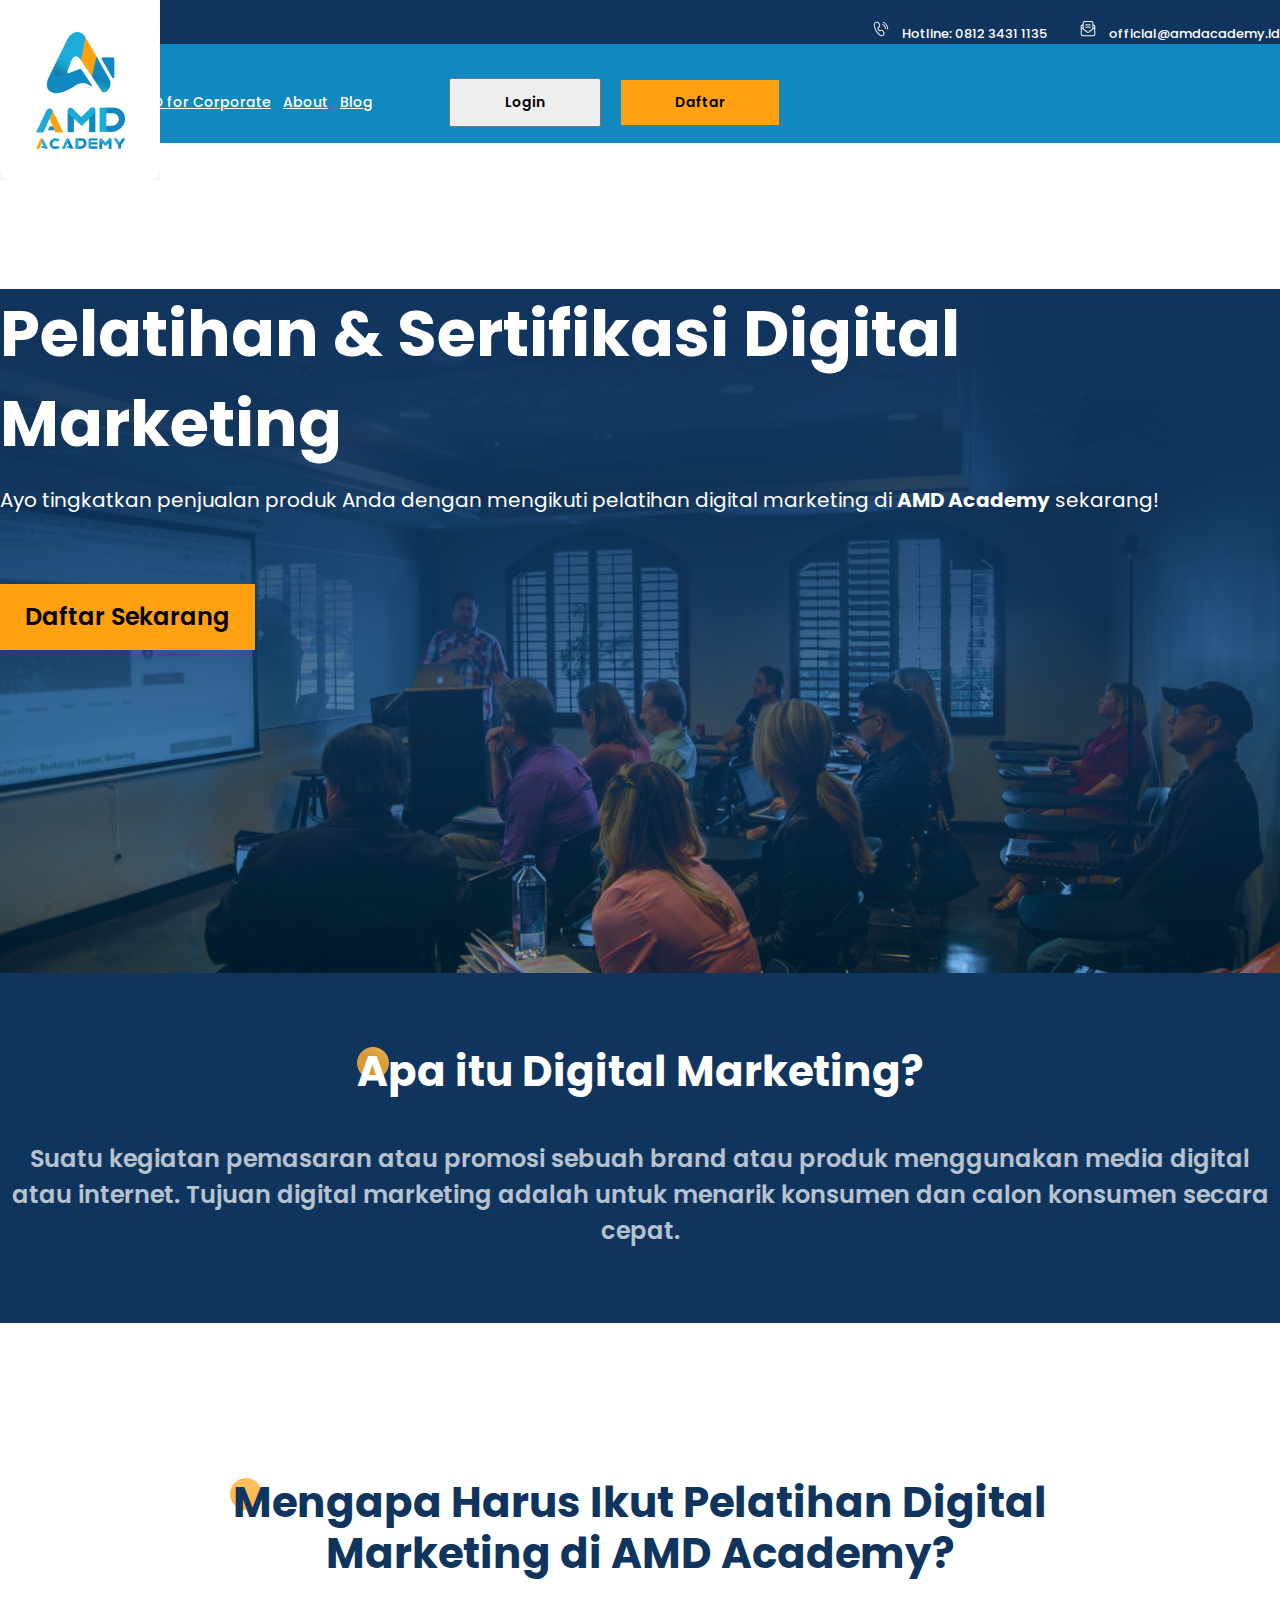
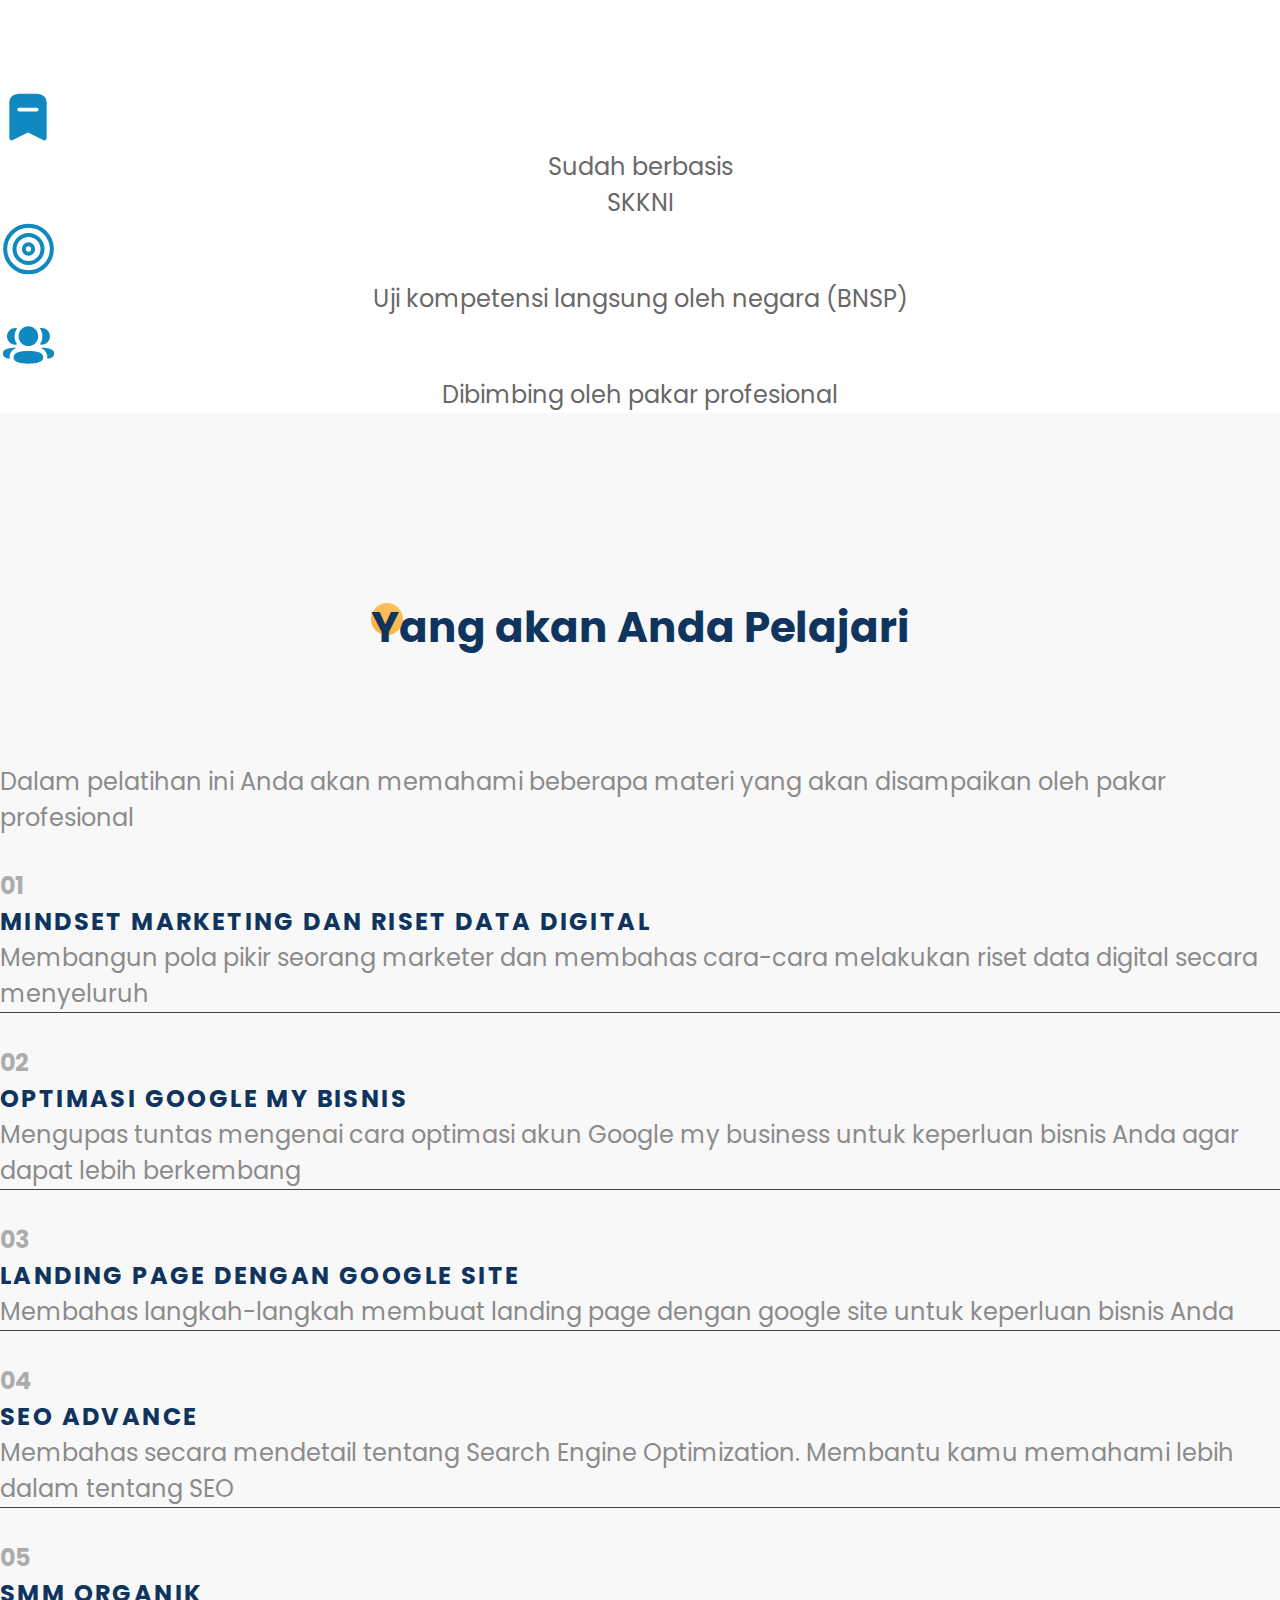
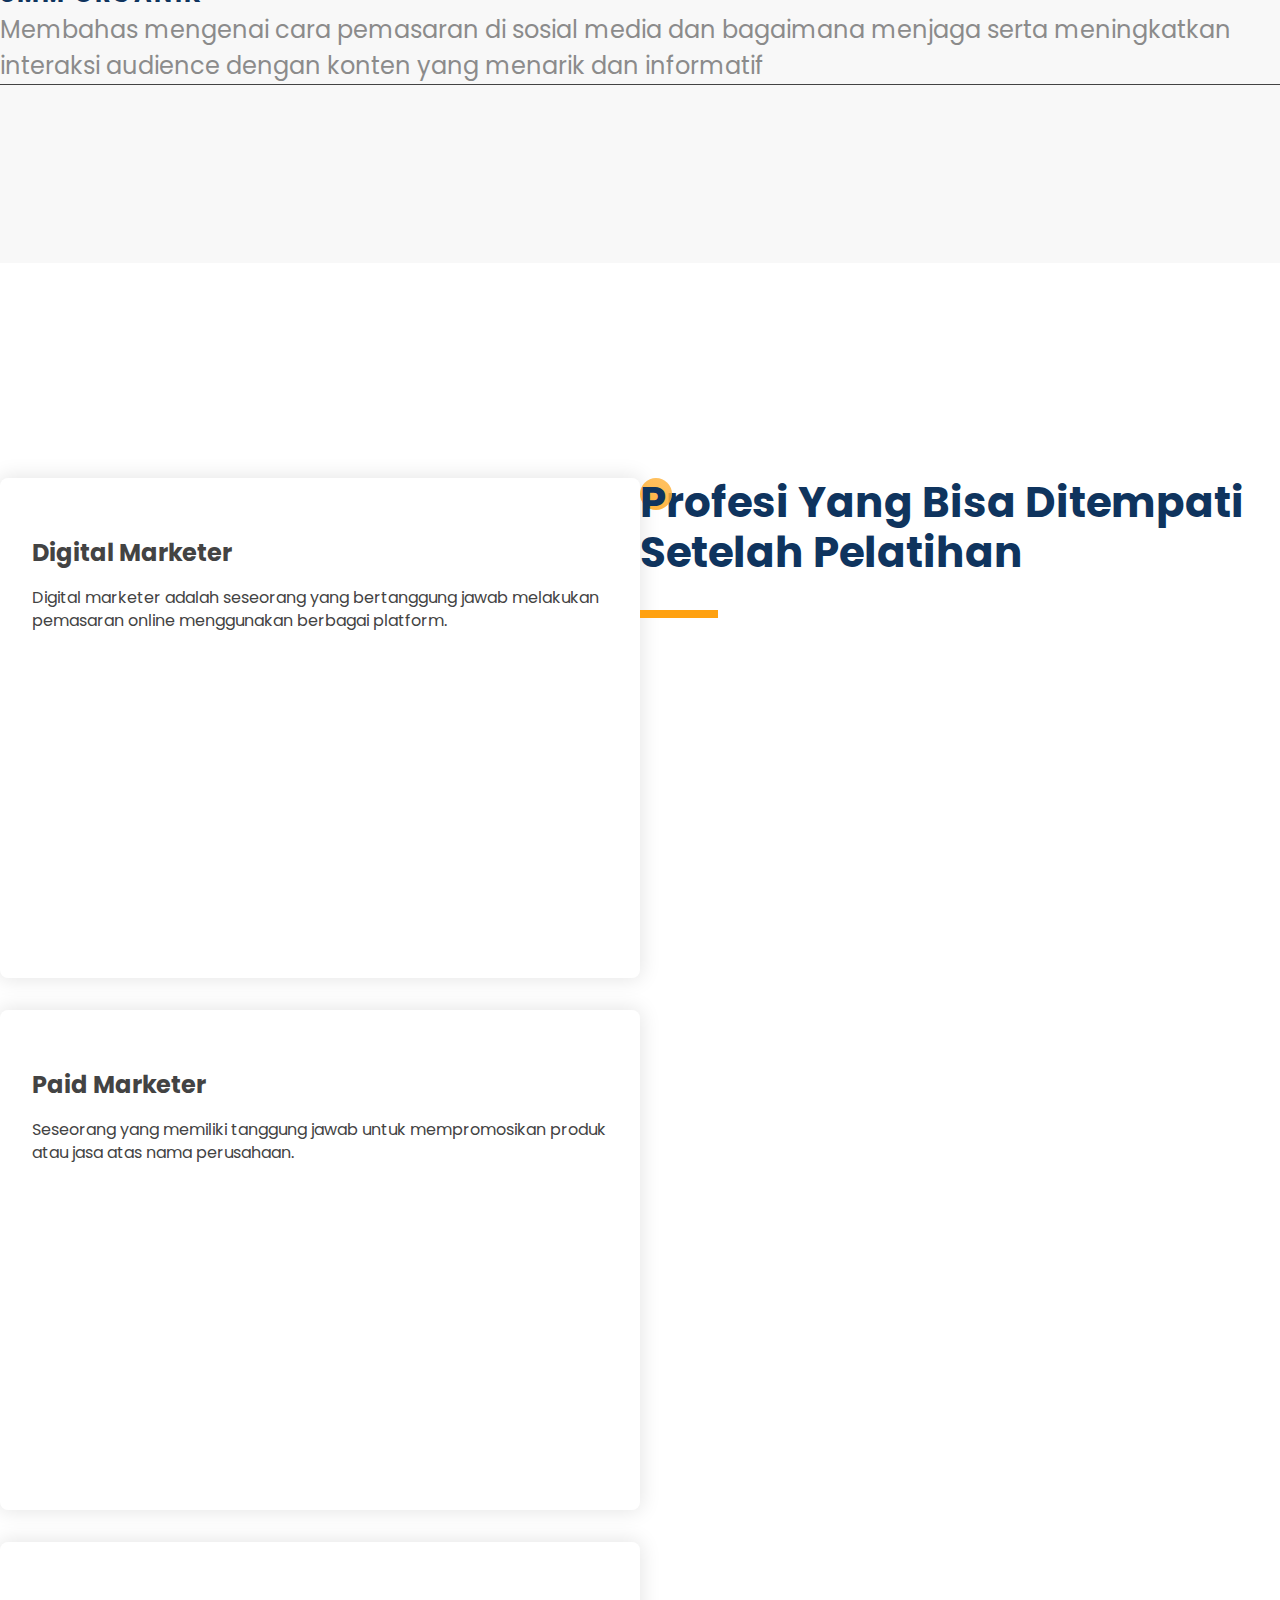
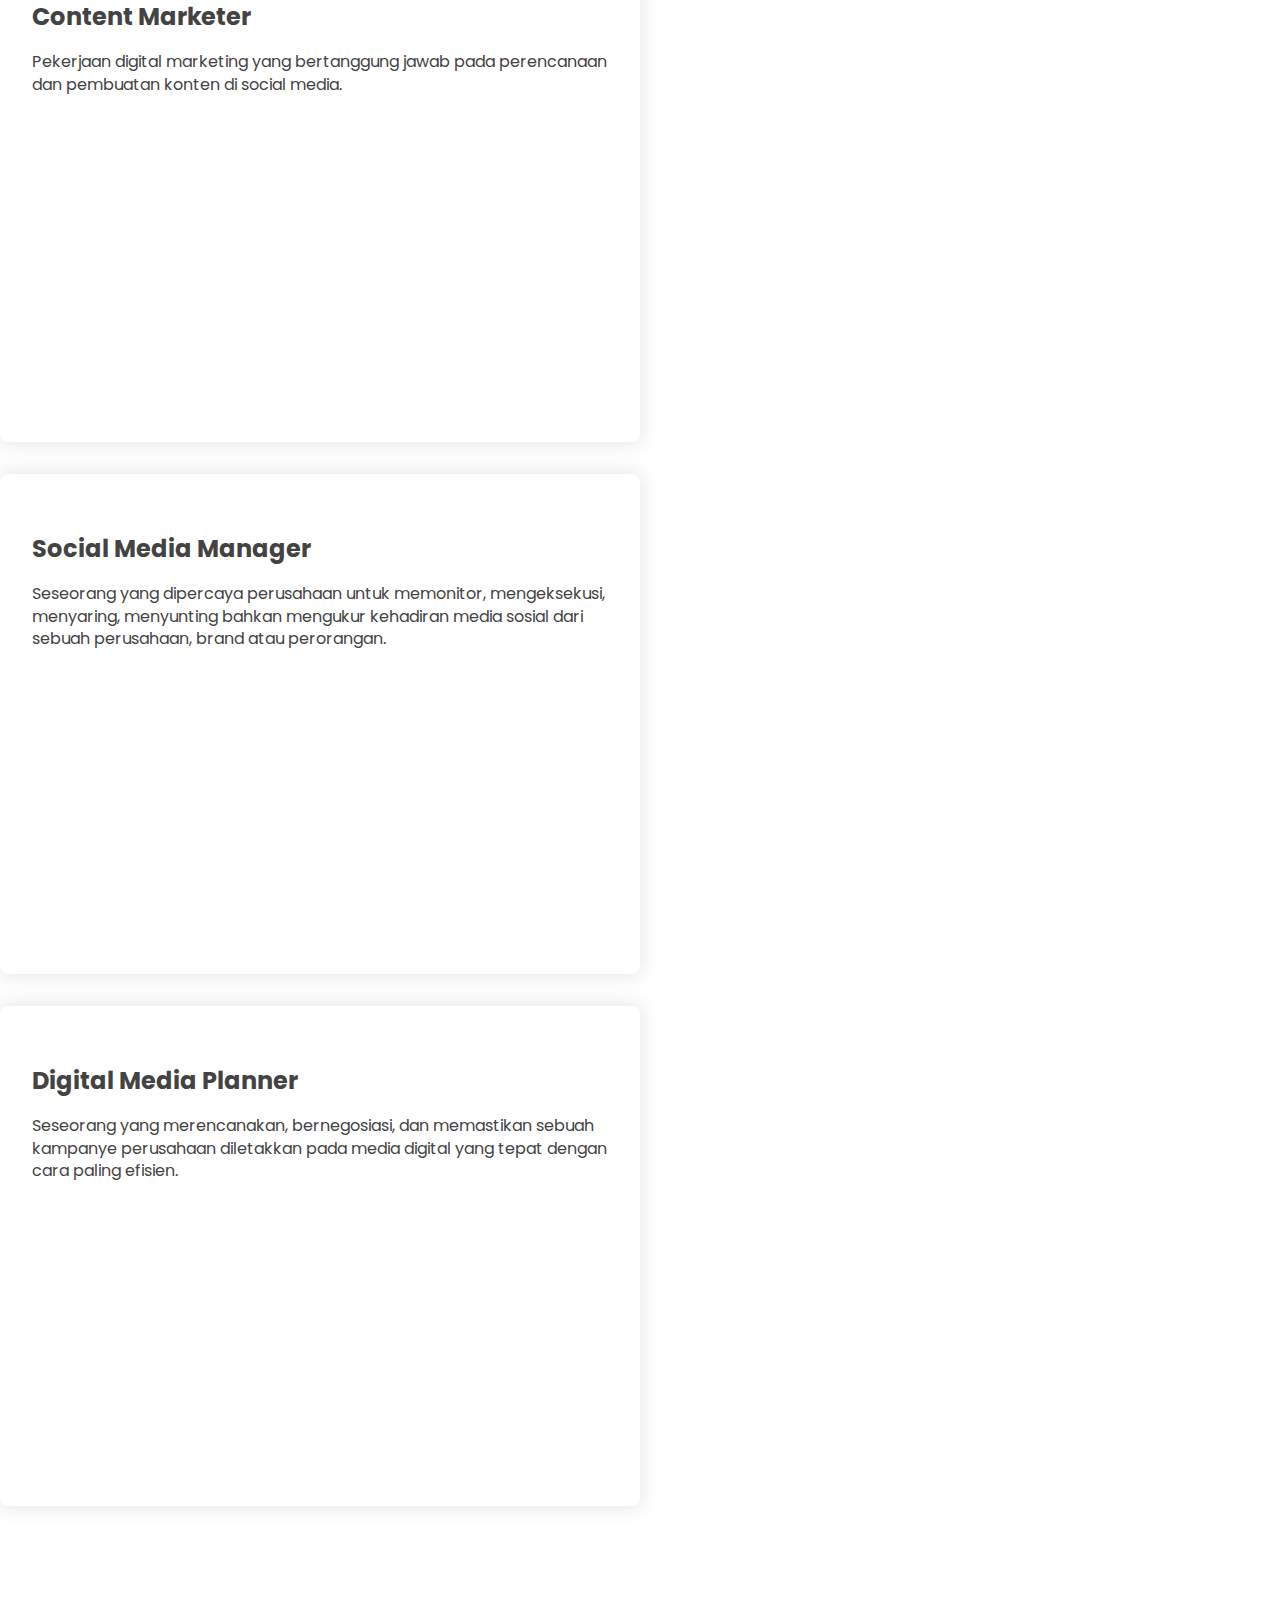
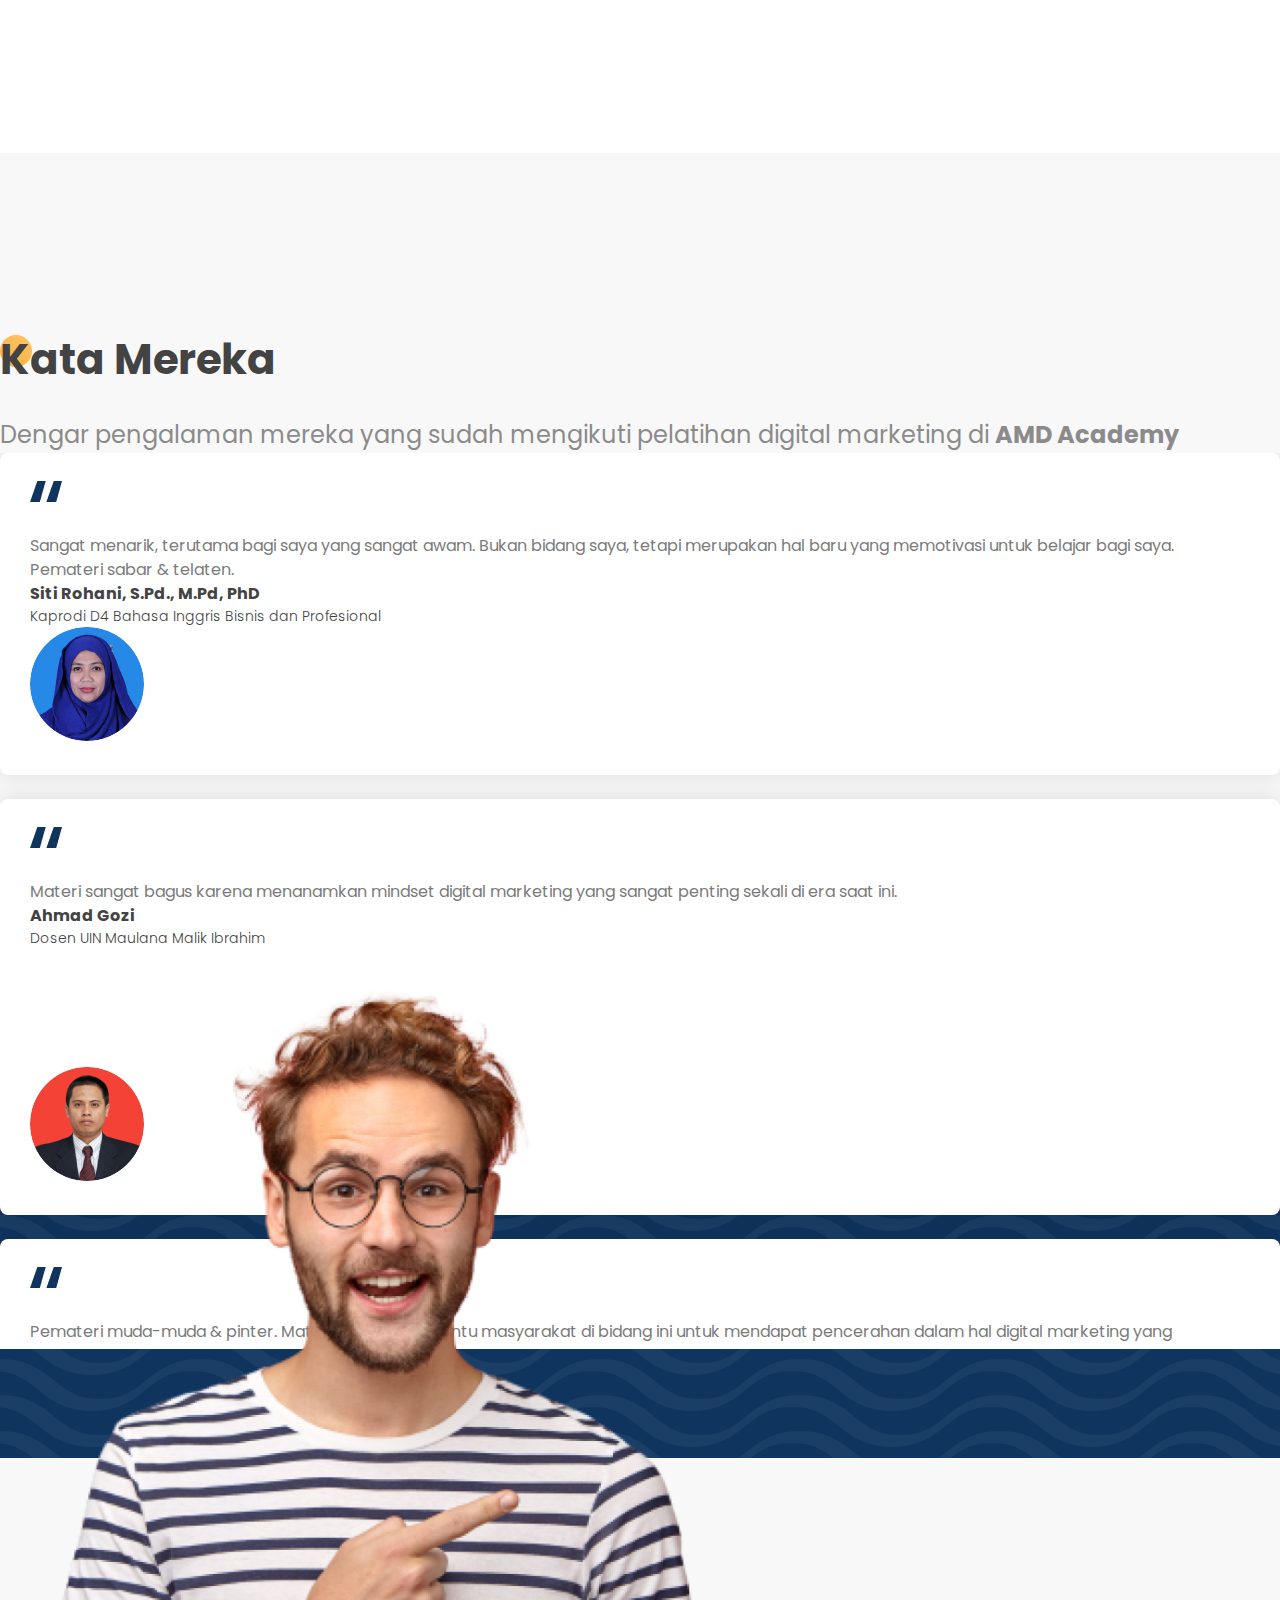
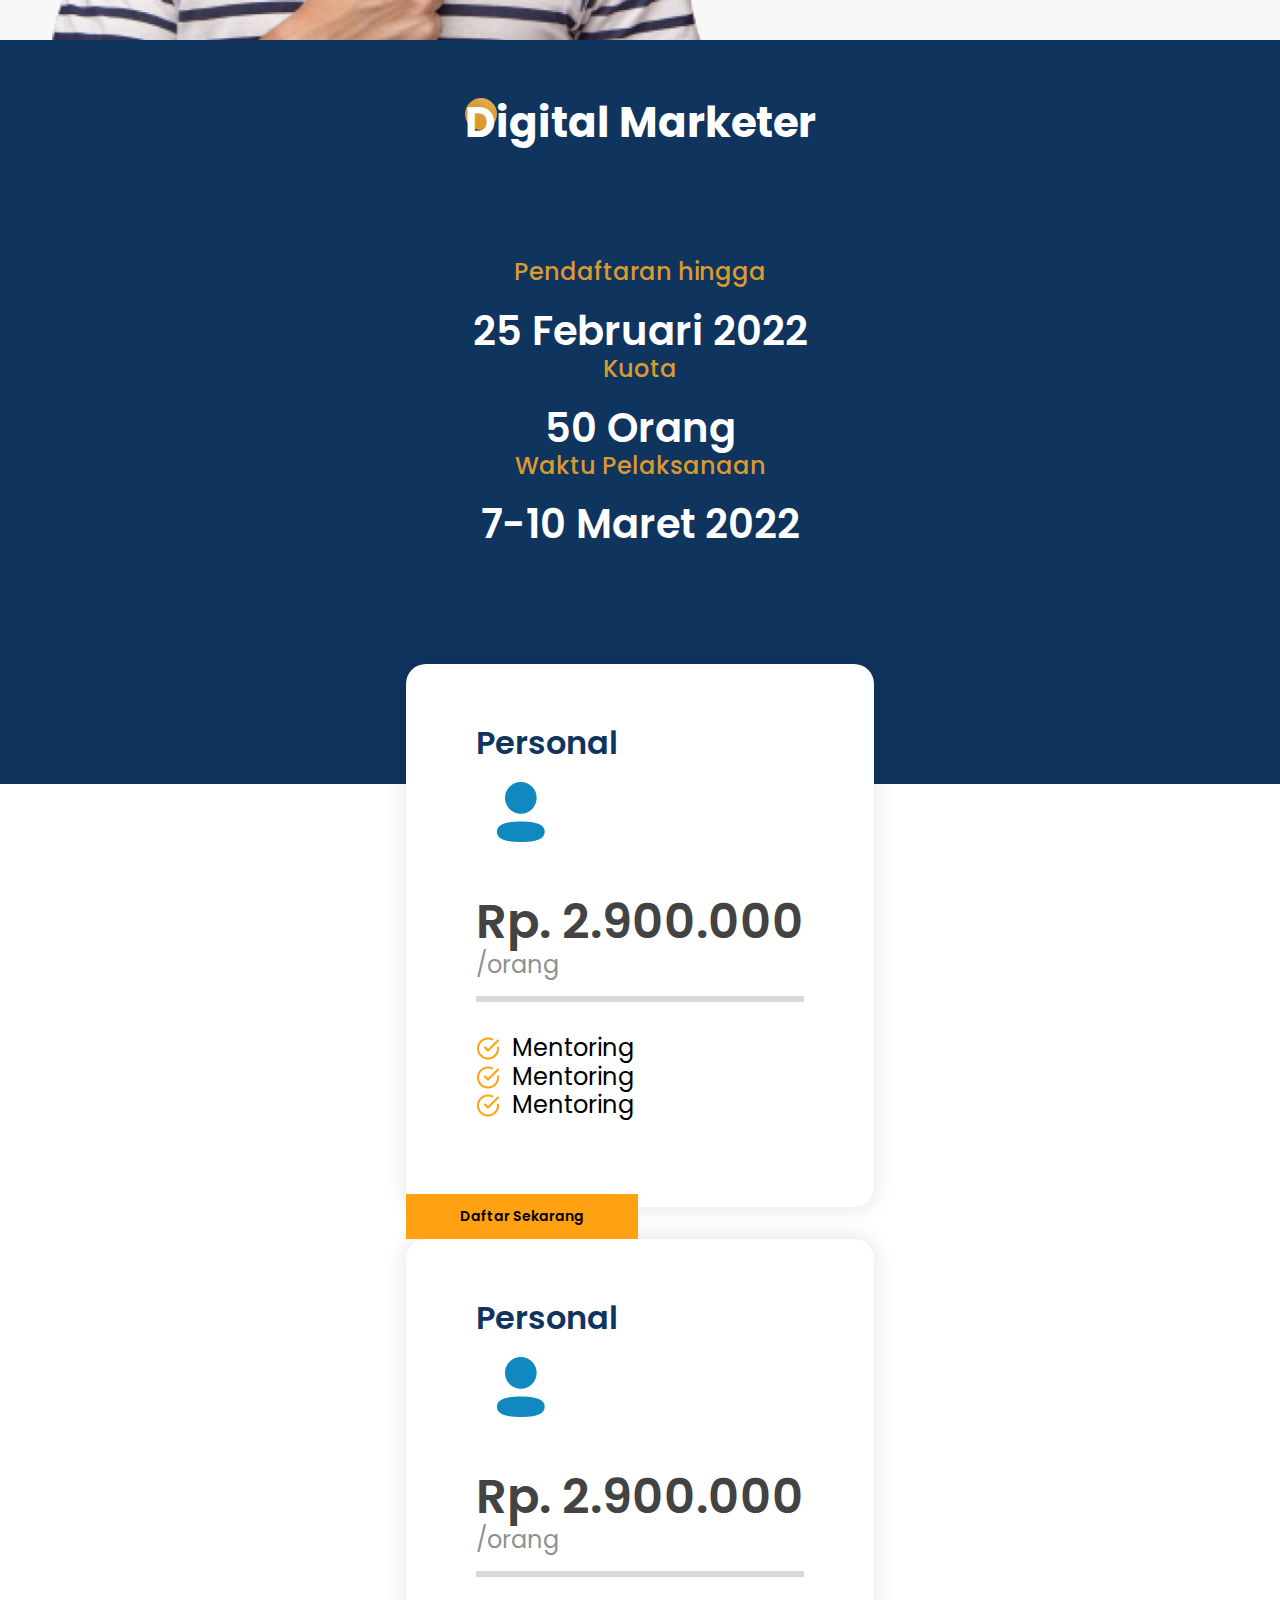
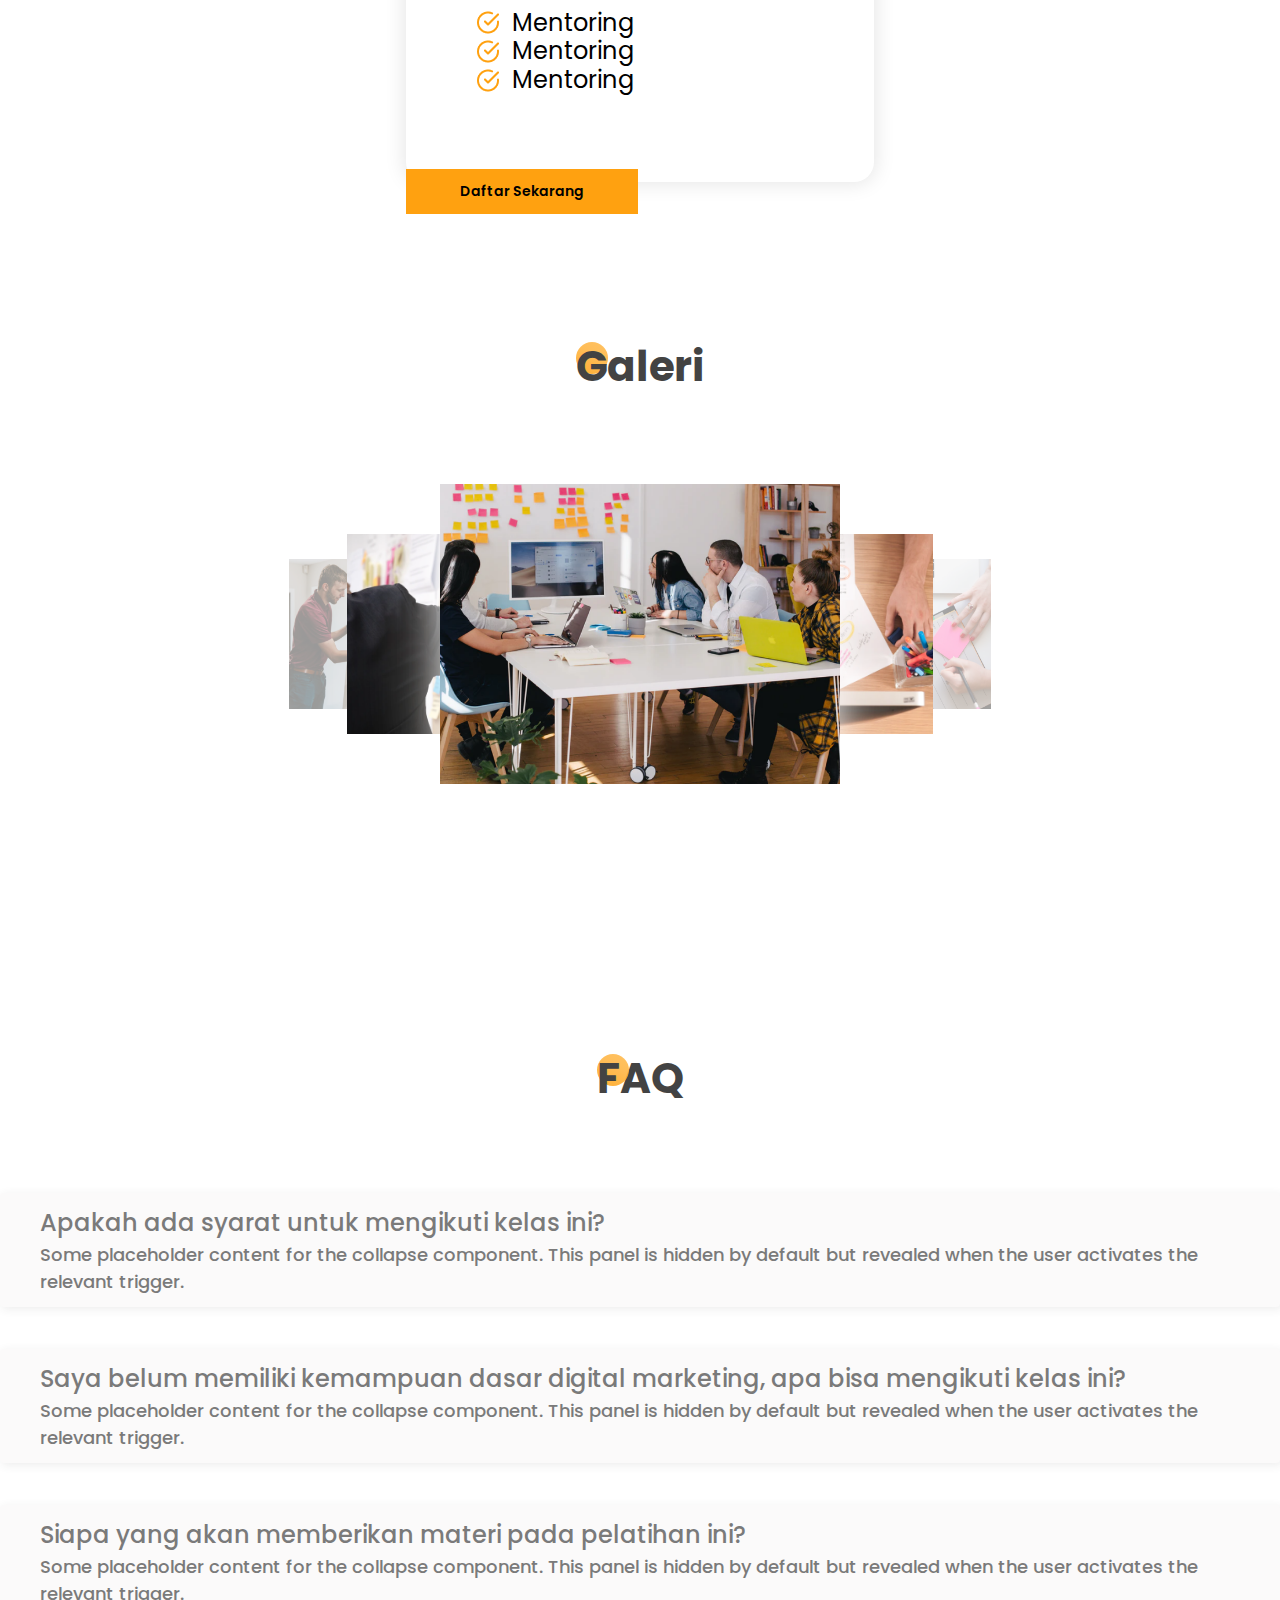
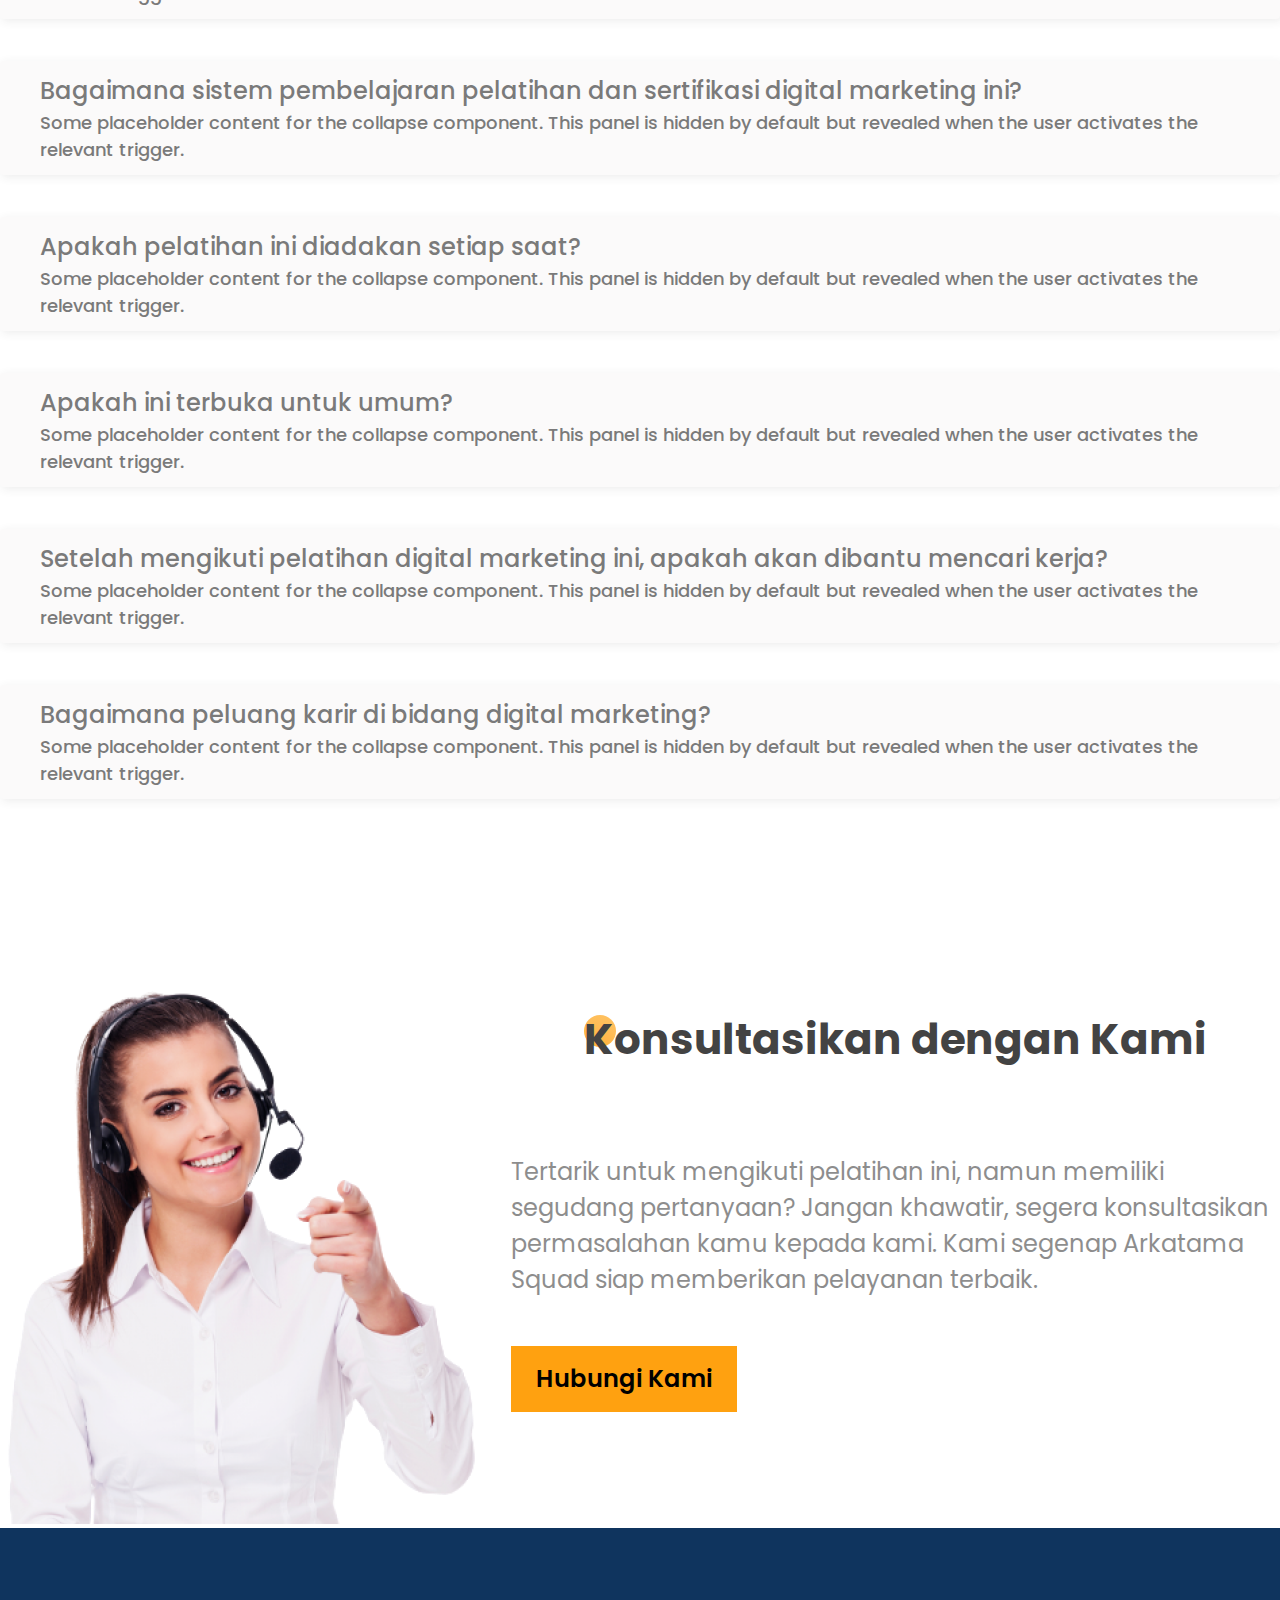
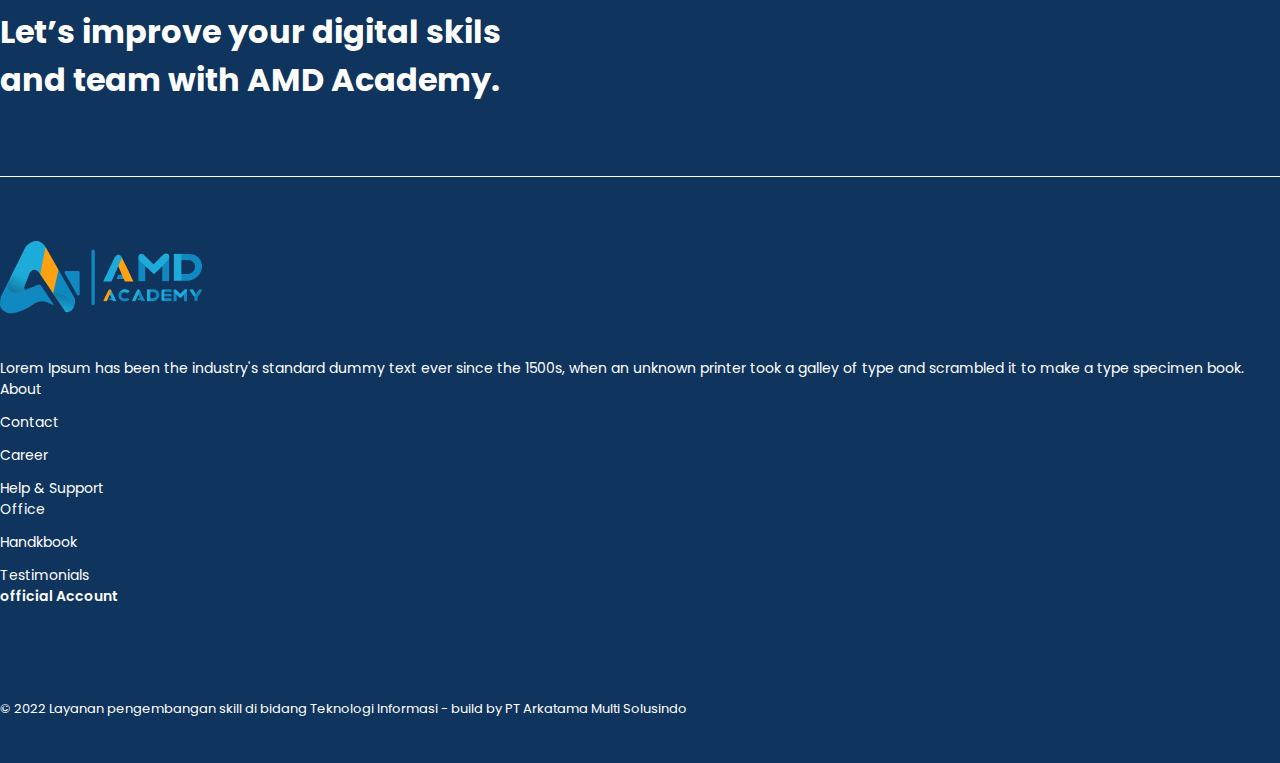
<file: index.html>
<!doctype html>
<html lang="en">

<head>
    <meta charset="utf-8">
    <meta name="viewport" content="width=device-width, initial-scale=1, minimum-scale=1, maximum-scale=1">
    <title>Bootstrap demo</title>
    <link href="https://cdn.jsdelivr.net/npm/bootstrap@5.2.0-beta1/dist/css/bootstrap.min.css" rel="stylesheet"
        integrity="sha384-0evHe/X+R7YkIZDRvuzKMRqM+OrBnVFBL6DOitfPri4tjfHxaWutUpFmBp4vmVor" crossorigin="anonymous">

    <!-- my css -->
    <link rel="stylesheet" href="assets/css/style.css">

    <!-- font awesome -->
    <!-- <script src="https://kit.fontawesome.com/40b65501ed.js" crossorigin="anonymous"></script> -->
    <link rel="stylesheet" href="https://cdnjs.cloudflare.com/ajax/libs/font-awesome/6.1.1/css/all.min.css"
        integrity="sha512-KfkfwYDsLkIlwQp6LFnl8zNdLGxu9YAA1QvwINks4PhcElQSvqcyVLLD9aMhXd13uQjoXtEKNosOWaZqXgel0g=="
        crossorigin="anonymous" referrerpolicy="no-referrer" />

    <link rel="stylesheet" href="https://unpkg.com/swiper/swiper-bundle.min.css" />
</head>

<body>
    <section id="sec-header">
        <section id="Header">
            <div class="header ">
                <div class="container">
                    <div class="menu-header">
                        <p><img src="assets/img/icons/fluent_call-connecting-20-regular.png" alt="telepon"
                                class="m-header">Hotline: 0812
                            3431 1135
                        </p>
                        <p><img src="assets/img/icons/Frame 14060.png" alt="email"
                                class="m-header">official@amdacademy.id
                        </p>
                    </div>
                </div>
            </div>
        </section>

        <!-- Navbar -->
        <section id="Navbar">
            <nav class="navbar navbar-expand-lg">
                <div class="container">
                    <a class="navbar-brand invisible" href="#">Navbar</a>
                    <button class="navbar-toggler" type="button" data-bs-toggle="collapse"
                        data-bs-target="#navbarNavAltMarkup" aria-controls="navbarNavAltMarkup" aria-expanded="false"
                        aria-label="Toggle navigation">
                        <span class="navbar-toggler-icon"></span>
                    </button>
                    <div class="collapse navbar-collapse" id="navbarNavAltMarkup">
                        <div class="navbar-nav ms-auto text-center">
                            <a class="nav-link" href="#">Home</a>
                            <a class="nav-link" href="#">Program</a>
                            <a class="nav-link" href="#">AMD for Corporate</a>
                            <a class="nav-link" href="#">About</a>
                            <a class="nav-link" href="#">Blog</a>
                            <button type="button" class="btn btn-outline-light">Login</button>
                            <button class="btn btn-primary" type="submit">Daftar</button>
                        </div>
                    </div>
                </div>
            </nav>
        </section>
        <div class="container">
            <img src="assets/img/icons/logo.png" alt="logo" class="logo">
        </div>
    </section>
    <!-- Header -->


    <!-- Jumbotron -->
    <section id="jumbotron">
        <div class="jumbotron jumbotron-fluid">
            <div class="container">
                <div class="row">
                    <div class="col-md-8">
                        <h1 class="text-lg-jumbo">Pelatihan & Sertifikasi Digital Marketing</h1>
                        <p class="text-sm-jumbo">Ayo tingkatkan penjualan produk Anda dengan mengikuti pelatihan digital
                            marketing di
                            <span style="font-weight:bold ;">AMD Academy</span> sekarang!
                        </p>
                        <button class="btn btn-primary btn-jumbo" type="submit">Daftar Sekarang</button>
                    </div>
                </div>

            </div>
        </div>
    </section>

    <!-- Digital Marketing -->
    <section id="digital-marketing">
        <div class="digital-marketing">
            <div class="container text-center">
                <div class="box-sec-title">
                    <h3 class="title-section">
                        <div class="ellipse"></div>
                        <span class="first-letter">A</span>pa itu Digital Marketing?
                    </h3>
                </div>

                <p class="text-digital-marketing">Suatu kegiatan pemasaran atau promosi sebuah brand atau produk
                    menggunakan media digital atau internet. Tujuan digital marketing adalah untuk menarik konsumen dan
                    calon konsumen secara cepat.</p>
            </div>
        </div>
    </section>

    <!-- Benefit -->
    <section id="benefit">
        <div class="benefit">
            <div class="container">
                <div class="box-title">
                    <div class="box-sec-title">
                        <h3 class="title-section" style="color: #0f345e; margin-bottom: 110px;">
                            <div class="ellipse"></div>
                            <span class="first-letter">M</span>engapa Harus Ikut
                            Pelatihan
                            Digital Marketing di AMD
                            Academy?
                        </h3>
                    </div>
                </div>
                <div class="row">
                    <div class="col-md-4">
                        <div class="card text-center">
                            <div class="card-body sec-benefit">
                                <img src="assets/img/icons/Bookmark.svg" alt="telepon" class="m-header">
                                <p class="card-text">Sudah berbasis
                                    <br>SKKNI
                                </p>
                            </div>
                        </div>
                    </div>
                    <div class="col-md-4">
                        <div class="card text-center">
                            <div class="card-body sec-benefit">
                                <img src="assets/img/icons/fi_target.svg" alt="telepon" class="m-header">
                                <p class="card-text">Uji kompetensi langsung oleh negara (BNSP)</p>
                            </div>
                        </div>
                    </div>
                    <div class="col-md-4">
                        <div class="card text-center">
                            <div class="card-body sec-benefit">
                                <img src="assets/img/icons/3 User.svg" alt="telepon" class="m-header">
                                <p class="card-text">Dibimbing oleh pakar profesional</p>
                            </div>
                        </div>
                    </div>
                </div>
            </div>
        </div>
    </section>

    <!-- Pelajaran -->
    <section id="pelajaran" style="background-color: #F8F8F8;" class="sec-pelajaran">
        <div class="container" style="margin-top: 95px;">
            <div class="row">
                <div class="col-md-4">
                    <div class="box-sec-title">
                        <h3 class="title-section" style="color: #0f345e; margin-bottom: 110px; text-align: left;">
                            <div class="ellipse"></div>
                            <span class="first-letter">Y</span>ang akan
                            Anda Pelajari
                        </h3>
                    </div>
                    <p class="text-pelajaran" style="margin-bottom: 32px;">Dalam pelatihan ini Anda akan memahami
                        beberapa materi yang akan
                        disampaikan oleh pakar profesional</p>
                </div>
                <div class="col-md-2"></div>
                <div class="col-md-6">
                    <div class="card-collapse">
                        <div class="row">
                            <div class="col-md-2 col-sm-1 col-1">
                                <p class="text-nmr-pelajaran">01</p>
                            </div>
                            <div class="col-md-8 col-sm-9 col-9">
                                <p class="text-title-pelajaran">Mindset Marketing dan Riset Data Digital
                                </p>
                            </div>
                            <div class="col-md-2 col-sm-2 col-2">
                                <a class="btn-collapse" data-bs-toggle="collapse" href="#collapse1" role="button"
                                    aria-expanded="false" aria-controls="collapse1">
                                    <i class="fas fa-chevron-down"></i>
                                </a>
                            </div>
                        </div>
                        <div class="row">
                            <div class="col-md-2 col-sm-1 col-1"></div>
                            <div class="col-md-10 col-sm-11 col-11">
                                <div class="collapse" id="collapse1">
                                    <div class="card card-body">
                                        <p class="text-card-collapse">
                                            Membangun pola pikir seorang marketer dan membahas cara-cara melakukan riset
                                            data digital secara menyeluruh
                                        </p>
                                    </div>
                                </div>
                            </div>
                        </div>
                    </div>
                    <div class="card-collapse">
                        <div class="row">
                            <div class="col-md-2 col-sm-1 col-1">
                                <p class=" text-nmr-pelajaran">02</p>
                            </div>
                            <div class="col-md-8 col-sm-9 col-9">
                                <p class="text-title-pelajaran">OPTIMASI GOOGLE MY BISNIS
                                </p>
                            </div>
                            <div class="col-md-2 col-sm-2 col-2">
                                <a class="btn-collapse" data-bs-toggle="collapse" href="#collapse2" role="button"
                                    aria-expanded="false" aria-controls="collapse2">
                                    <i class="fas fa-chevron-down"></i>
                                </a>
                            </div>
                        </div>
                        <div class="row">
                            <div class="col-md-2 col-sm-1 col-1"></div>
                            <div class="col-md-10 col-sm-11 col-11">
                                <div class="collapse" id="collapse2">
                                    <div class="card card-body">
                                        <p class="text-card-collapse">
                                            Mengupas tuntas mengenai cara optimasi akun Google my business untuk
                                            keperluan bisnis Anda agar dapat lebih berkembang
                                        </p>
                                    </div>
                                </div>
                            </div>
                        </div>
                    </div>
                    <div class="card-collapse">
                        <div class="row">
                            <div class="col-md-2 col-sm-1 col-1">
                                <p class="text-nmr-pelajaran">03</p>
                            </div>
                            <div class="col-md-8 col-sm-9 col-9">
                                <p class="text-title-pelajaran">LANDING PAGE DENGAN GOOGLE SITE
                                </p>
                            </div>
                            <div class="col-md-2 col-sm-2 col-2">
                                <a class="btn-collapse" data-bs-toggle="collapse" href="#collapse3" role="button"
                                    aria-expanded="false" aria-controls="collapse3">
                                    <i class="fas fa-chevron-down"></i>
                                </a>
                            </div>
                        </div>
                        <div class="row">
                            <div class="col-md-2 col-sm-1 col-1"></div>
                            <div class="col-md-10 col-sm-11 col-11">
                                <div class="collapse" id="collapse3">
                                    <div class="card card-body">
                                        <p class="text-card-collapse">
                                            Membahas langkah-langkah membuat landing page dengan google site untuk
                                            keperluan bisnis Anda
                                        </p>
                                    </div>
                                </div>
                            </div>
                        </div>
                    </div>
                    <div class="card-collapse">
                        <div class="row">
                            <div class="col-md-2 col-sm-1 col-1">
                                <p class="text-nmr-pelajaran">04</p>
                            </div>
                            <div class="col-md-8 col-sm-9 col-9">
                                <p class="text-title-pelajaran">SEO ADVANCE
                                </p>
                            </div>
                            <div class="col-md-2 col-sm-2 col-2">
                                <a class="btn-collapse" data-bs-toggle="collapse" href="#collapse4" role="button"
                                    aria-expanded="false" aria-controls="collapse4">
                                    <i class="fas fa-chevron-down"></i>
                                </a>
                            </div>
                        </div>
                        <div class="row">
                            <div class="col-md-2 col-sm-1 col-1"></div>
                            <div class="col-md-10 col-sm-11 col-11">
                                <div class="collapse" id="collapse4">
                                    <div class="card card-body">
                                        <p class="text-card-collapse">
                                            Membahas secara mendetail tentang Search Engine Optimization. Membantu kamu
                                            memahami lebih dalam tentang SEO
                                        </p>
                                    </div>
                                </div>
                            </div>
                        </div>
                    </div>
                    <div class="card-collapse">
                        <div class="row">
                            <div class="col-md-2 col-sm-1 col-1">
                                <p class="text-nmr-pelajaran">05</p>
                            </div>
                            <div class="col-md-8 col-sm-9 col-9">
                                <p class="text-title-pelajaran">SMM ORGANIK
                                </p>
                            </div>
                            <div class="col-md-2 col-sm-2 col-2">
                                <a class="btn-collapse" data-bs-toggle="collapse" href="#collapse5" role="button"
                                    aria-expanded="false" aria-controls="collapse5">
                                    <i class="fas fa-chevron-down"></i>
                                </a>
                            </div>
                        </div>
                        <div class="row">
                            <div class="col-md-2 col-sm-1 col-1"></div>
                            <div class="col-md-10 col-sm-11 col-11">
                                <div class="collapse" id="collapse5">
                                    <div class="card card-body">
                                        <p class="text-card-collapse">
                                            Membahas mengenai cara pemasaran di sosial media dan bagaimana menjaga serta
                                            meningkatkan interaksi audience dengan konten yang menarik dan informatif
                                        </p>
                                    </div>
                                </div>
                            </div>
                        </div>
                    </div>
                </div>
            </div>
        </div>
    </section>

    <!-- profesi -->
    <section id="profesi">
        <div class="container" style="padding: 215px 0;">
            <div class="sec-content-profesi">
                <div class="content-profesi">
                    <div class="row">
                        <div class="col-lg-6 col-md-6 col-sm-6">
                            <div class="card-profesi">
                                <i class="fa-solid fa-users fa-2xl icon-profesi"></i>
                                <p class="title-profesi">Digital Marketer</p>
                                <p class="desc-profesi">Digital marketer adalah seseorang yang bertanggung jawab
                                    melakukan
                                    pemasaran online
                                    menggunakan berbagai platform.</p>
                            </div>
                            <div class="card-profesi">
                                <i class="fa-solid fa-users fa-2xl icon-profesi"></i>
                                <p class="title-profesi">Paid Marketer
                                </p>
                                <p class="desc-profesi">Seseorang yang memiliki tanggung jawab untuk mempromosikan
                                    produk atau jasa atas nama perusahaan.</p>
                            </div>
                            <div class="card-profesi">
                                <i class="fa-solid fa-users fa-2xl icon-profesi"></i>
                                <p class="title-profesi">Content Marketer
                                </p>
                                <p class="desc-profesi">Pekerjaan digital marketing yang bertanggung jawab pada
                                    perencanaan dan pembuatan konten di social media.</p>
                            </div>
                        </div>
                        <div class="col-lg-6 col-md-6 m-auto col-sm-6">
                            <div class="card-profesi">
                                <i class="fa-solid fa-users fa-2xl icon-profesi"></i>
                                <p class="title-profesi">Social Media Manager</p>
                                <p class="desc-profesi">Seseorang yang dipercaya perusahaan untuk memonitor,
                                    mengeksekusi, menyaring, menyunting bahkan mengukur kehadiran media sosial dari
                                    sebuah perusahaan, brand atau perorangan.</p>
                            </div>
                            <div class="card-profesi">
                                <i class="fa-solid fa-users fa-2xl icon-profesi"></i>
                                <p class="title-profesi">Digital Media Planner
                                </p>
                                <p class="desc-profesi">Seseorang yang merencanakan, bernegosiasi, dan memastikan sebuah
                                    kampanye perusahaan diletakkan pada media digital yang tepat dengan cara paling
                                    efisien.</p>
                            </div>
                        </div>
                    </div>
                </div>

                <div class="content-profesi">
                    <div class="box-sec-title">
                        <h3 class="title-section" style="color: #0f345e; margin-bottom: 32px; text-align: left;">
                            <div class="ellipse"></div>
                            <span class="first-letter">P</span>rofesi
                            Yang Bisa Ditempati Setelah Pelatihan
                        </h3>
                    </div>
                    <div class="border-orange"></div>
                </div>
            </div>
        </div>
    </section>

    <!-- testimoni -->
    <section id="testimonial" class="sec-testimonial">
        <div class="container">
            <div class="row">
                <div class="col-md-6">
                    <div class="box-sec-title">
                        <h3 class="title-section"
                            style="color: #434343; margin-bottom: 32px; text-align: left; margin-left: 0;">
                            <div class="ellipse"></div>
                            <span class="first-letter">K</span>ata Mereka
                        </h3>
                    </div>
                    <p class="text-pelajaran">Dengar pengalaman mereka yang sudah mengikuti pelatihan digital marketing
                        di <span style="font-weight: 700;">AMD Academy</span></p>
                </div>
                <div class="col-md-6 box-testimonial">
                    <div class="card-testimonial">
                        <div class="row">
                            <div class="col-md-9">
                                <div class="d-flex align-items-start flex-column">
                                    <div class="mb-auto">
                                        <img src="assets/img/icons/“.png" alt="qoute">
                                        <p class="desc-testimonial">Sangat menarik, terutama bagi saya yang sangat awam.
                                            Bukan
                                            bidang
                                            saya, tetapi merupakan hal baru yang memotivasi untuk belajar bagi saya.
                                            Pemateri
                                            sabar &
                                            telaten.</p>
                                    </div>
                                    <p class="user-testimonial">Siti Rohani, S.Pd., M.Pd, PhD</p>
                                    <p class="jobuser-testimonial">Kaprodi D4 Bahasa Inggris Bisnis dan Profesional</p>
                                </div>
                            </div>
                            <div class="col-md-3 d-flex align-items-end">
                                <img src="assets/img/images/user1.png" alt="user" class="img-testimonial">
                            </div>
                        </div>

                    </div>
                    <div class="card-testimonial">
                        <div class="row">
                            <div class="col-md-9">
                                <div class="d-flex align-items-start flex-column" style="height: 240px;">
                                    <div class="mb-auto">
                                        <img src="assets/img/icons/“.png" alt="qoute">
                                        <p class="desc-testimonial">Materi sangat bagus karena menanamkan mindset
                                            digital marketing yang sangat penting sekali di era saat ini.</p>
                                    </div>
                                    <p class="user-testimonial">Ahmad Gozi </p>
                                    <p class="jobuser-testimonial">Dosen UIN Maulana Malik Ibrahim</p>
                                </div>
                            </div>
                            <div class="col-md-3 d-flex align-items-end">
                                <img src="assets/img/images/user2.png" alt="user" class="img-testimonial">
                            </div>
                        </div>

                    </div>
                    <div class="card-testimonial">
                        <div class="row">
                            <div class="col-md-9">
                                <div class="d-flex align-items-start flex-column" style="height: 240px;">
                                    <div class="mb-auto">
                                        <img src="assets/img/icons/“.png" alt="qoute">
                                        <p class="desc-testimonial">Pemateri muda-muda & pinter. Materi dapat membantu
                                            masyarakat di bidang ini untuk mendapat pencerahan dalam hal digital
                                            marketing yang memang harus kita kuasai.</p>
                                    </div>
                                    <p class="user-testimonial">Dr. Sugeng Harianto, </p>
                                    <p class="jobuser-testimonial">Kaprodi D3 Bahasa Inggris Polinema</p>
                                </div>
                            </div>
                            <div class="col-md-3 d-flex align-items-end">
                                <img src="assets/img/images/user3.png" alt="user" class="img-testimonial">
                            </div>
                        </div>

                    </div>
                </div>
            </div>
            <div class="row">
                <div class="col-md-12 sec-img-testi">
                    <img src="assets/img/images/btm-user.png" alt="bottom-testimonial" class="img-btm-testimonial">
                </div>
            </div>
        </div>
    </section>

    <!-- pricing -->
    <section id="pricing" style="margin-top: -18px;">
        <div class="sec-reg">
            <div class="container">
                <div class="box-sec-title">
                    <h3 class="title-section" style="color: #ffffff; margin-bottom: 110px; text-align: center;">
                        <div class="ellipse"></div>
                        <span class="first-letter">D</span>igital Marketer
                    </h3>
                </div>
                <div class="row sec-detail-reg">
                    <div class="col-md-4">
                        <p class="title-reg">Pendaftaran hingga</p>
                        <p class="detail-reg">25 Februari 2022</p>
                    </div>
                    <div class="col-md-4">
                        <p class="title-reg">Kuota</p>
                        <p class="detail-reg">50 Orang</p>
                    </div>
                    <div class="col-md-4">
                        <p class="title-reg">Waktu Pelaksanaan</p>
                        <p class="detail-reg">7-10 Maret 2022</p>
                    </div>
                </div>
            </div>
        </div>
        <div class="sec-pricing">
            <div class="container">
                <div class="sec-card-pricing">
                    <div class="row">
                        <div class="col-md-6 col-sm-12 text-center">
                            <div class="card-price text-center">
                                <p class="type-pricing">Personal</p>
                                <img src="assets/img/icons/1 User.png" alt="user1">
                                <p class="price-pricing">Rp. 2.900.000</p>
                                <p class="text-user-pricing text-white">/orang</p>
                                <div class="border-price"></div>
                                <div class="benefit-price">
                                    <img src="assets/img/icons/check.png" alt="check">
                                    <p class="detail-price">Mentoring</p>
                                </div>
                                <div class="benefit-price">
                                    <img src="assets/img/icons/check.png" alt="check">
                                    <p class="detail-price">Mentoring</p>
                                </div>
                                <div class="benefit-price">
                                    <img src="assets/img/icons/check.png" alt="check">
                                    <p class="detail-price">Mentoring</p>
                                </div>
                            </div>
                            <button class="btn btn-primary btn-first" type="submit" style="margin-top: -32px;">Daftar
                                Sekarang</button>
                        </div>
                        <div class="col-md-6 col-sm-12 text-center">
                            <div class="card-price text-center">
                                <p class="type-pricing">Personal</p>
                                <img src="assets/img/icons/1 User.png" alt="user1">
                                <p class="price-pricing">Rp. 2.900.000</p>
                                <p class="text-user-pricing text-white">/orang</p>
                                <div class="border-price"></div>
                                <div class="benefit-price">
                                    <img src="assets/img/icons/check.png" alt="check">
                                    <p class="detail-price">Mentoring</p>
                                </div>
                                <div class="benefit-price">
                                    <img src="assets/img/icons/check.png" alt="check">
                                    <p class="detail-price">Mentoring</p>
                                </div>
                                <div class="benefit-price">
                                    <img src="assets/img/icons/check.png" alt="check">
                                    <p class="detail-price">Mentoring</p>
                                </div>
                            </div>
                            <button class="btn btn-primary" type="submit" style="margin-top: -32px;">Daftar
                                Sekarang</button>
                        </div>
                    </div>
                </div>
            </div>
        </div>
    </section>

    <!-- galeri -->
    <section id="galeri" style="margin-top: 128px;">
        <div style="width: 80%; margin: auto;">
            <div class="box-sec-title">
                <h3 class="title-section" style="color: #434343; margin-bottom: 88px; text-align: center;">
                    <div class="ellipse"></div>
                    <span class="first-letter">G</span>aleri
                </h3>
            </div>
            <div class="gallery">
                <div class="gallery-controls"></div>
                <div class="gallery-container">
                    <img class="gallery-item gallery-item-1" src="assets/img/images/1.png" data-index="1">
                    <img class="gallery-item gallery-item-2" src="assets/img/images/2.png" data-index="2">
                    <img class="gallery-item gallery-item-3" src="assets/img/images/3.png" data-index="3">
                    <img class="gallery-item gallery-item-4" src="assets/img/images/4.png" data-index="4">
                    <img class="gallery-item gallery-item-5" src="assets/img/images/5.png" data-index="5">
                </div>
            </div>
        </div>

    </section>

    <!-- faq -->
    <section id="faq">
        <div class="container sec-faq">
            <div class="box-sec-title">
                <h3 class="title-section" style="color: #434343; margin-bottom: 88px; text-align: center;">
                    <div class="ellipse"></div>
                    <span class="first-letter">F</span>AQ
                </h3>
            </div>
            <div class="box-faq">
                <div class="content-faq">
                    <p class="title-faq">Apakah ada syarat untuk mengikuti kelas ini?</p>
                    <a class="btn-collapse" data-bs-toggle="collapse" href="#faq1" role="button" aria-expanded="false"
                        aria-controls="faq1">
                        <i class="fas fa-chevron-down"></i>
                    </a>
                </div>
                <div class="collapse" id="faq1">
                    <div class="card card-body">
                        <p class="desc-faq">
                            Some placeholder content for the collapse component. This panel is hidden by default but
                            revealed when the user activates the relevant trigger.
                        </p>
                    </div>
                </div>
            </div>
            <div class="box-faq">
                <div class="content-faq">
                    <p class="title-faq">Saya belum memiliki kemampuan dasar digital marketing, apa bisa mengikuti kelas
                        ini?</p>
                    <a class="btn-collapse" data-bs-toggle="collapse" href="#faq2" role="button" aria-expanded="false"
                        aria-controls="faq2">
                        <i class="fas fa-chevron-down"></i>
                    </a>
                </div>
                <div class="collapse" id="faq2">
                    <div class="card card-body">
                        <p class="desc-faq">
                            Some placeholder content for the collapse component. This panel is hidden by default but
                            revealed when the user activates the relevant trigger.
                        </p>
                    </div>
                </div>
            </div>
            <div class="box-faq">
                <div class="content-faq">
                    <p class="title-faq">Siapa yang akan memberikan materi pada pelatihan ini?</p>
                    <a class="btn-collapse" data-bs-toggle="collapse" href="#faq3" role="button" aria-expanded="false"
                        aria-controls="faq3">
                        <i class="fas fa-chevron-down"></i>
                    </a>
                </div>
                <div class="collapse" id="faq3">
                    <div class="card card-body">
                        <p class="desc-faq">
                            Some placeholder content for the collapse component. This panel is hidden by default but
                            revealed when the user activates the relevant trigger.
                        </p>
                    </div>
                </div>
            </div>
            <div class="box-faq">
                <div class="content-faq">
                    <p class="title-faq">Bagaimana sistem pembelajaran pelatihan dan sertifikasi digital marketing ini?
                    </p>
                    <a class="btn-collapse" data-bs-toggle="collapse" href="#faq4" role="button" aria-expanded="false"
                        aria-controls="faq4">
                        <i class="fas fa-chevron-down"></i>
                    </a>
                </div>
                <div class="collapse" id="faq4">
                    <div class="card card-body">
                        <p class="desc-faq">
                            Some placeholder content for the collapse component. This panel is hidden by default but
                            revealed when the user activates the relevant trigger.
                        </p>
                    </div>
                </div>
            </div>
            <div class="box-faq">
                <div class="content-faq">
                    <p class="title-faq">Apakah pelatihan ini diadakan setiap saat?</p>
                    <a class="btn-collapse" data-bs-toggle="collapse" href="#faq5" role="button" aria-expanded="false"
                        aria-controls="faq5">
                        <i class="fas fa-chevron-down"></i>
                    </a>
                </div>
                <div class="collapse" id="faq5">
                    <div class="card card-body">
                        <p class="desc-faq">
                            Some placeholder content for the collapse component. This panel is hidden by default but
                            revealed when the user activates the relevant trigger.
                        </p>
                    </div>
                </div>
            </div>
            <div class="box-faq">
                <div class="content-faq">
                    <p class="title-faq">Apakah ini terbuka untuk umum?</p>
                    <a class="btn-collapse" data-bs-toggle="collapse" href="#faq6" role="button" aria-expanded="false"
                        aria-controls="faq6">
                        <i class="fas fa-chevron-down"></i>
                    </a>
                </div>
                <div class="collapse" id="faq6">
                    <div class="card card-body">
                        <p class="desc-faq">
                            Some placeholder content for the collapse component. This panel is hidden by default but
                            revealed when the user activates the relevant trigger.
                        </p>
                    </div>
                </div>
            </div>
            <div class="box-faq">
                <div class="content-faq">
                    <p class="title-faq">Setelah mengikuti pelatihan digital marketing ini, apakah akan dibantu mencari
                        kerja?</p>
                    <a class="btn-collapse" data-bs-toggle="collapse" href="#faq7" role="button" aria-expanded="false"
                        aria-controls="faq7">
                        <i class="fas fa-chevron-down"></i>
                    </a>
                </div>
                <div class="collapse" id="faq7">
                    <div class="card card-body">
                        <p class="desc-faq">
                            Some placeholder content for the collapse component. This panel is hidden by default but
                            revealed when the user activates the relevant trigger.
                        </p>
                    </div>
                </div>
            </div>
            <div class="box-faq">
                <div class="content-faq">
                    <p class="title-faq">Bagaimana peluang karir di bidang digital marketing?</p>
                    <a class="btn-collapse" data-bs-toggle="collapse" href="#faq8" role="button" aria-expanded="false"
                        aria-controls="faq8">
                        <i class="fas fa-chevron-down"></i>
                    </a>
                </div>
                <div class="collapse" id="faq8">
                    <div class="card card-body">
                        <p class="desc-faq">
                            Some placeholder content for the collapse component. This panel is hidden by default but
                            revealed when the user activates the relevant trigger.
                        </p>
                    </div>
                </div>
            </div>
        </div>
    </section>

    <!-- konsultasi -->
    <section id="konsultasi">
        <div class="container sec-konsultasi">
            <div class="content-konsultasi">
                <div class="img-konsultasi">
                    <img src="assets/img/images/woman-with-headset-pointing-you 1.png" alt="konsultasi"
                        class="img-konsul">
                </div>
                <div class="cont-konsultasi">
                    <div class="box-sec-title">
                        <h3 class="title-section" style="color: #434343; margin-bottom: 88px; text-align: left;">
                            <div class="ellipse"></div>
                            <span class="first-letter">K</span>onsultasikan dengan Kami
                        </h3>
                    </div>
                    <p class="desc-konsultasi">Tertarik untuk mengikuti pelatihan ini, namun memiliki segudang
                        pertanyaan? Jangan khawatir, segera konsultasikan permasalahan kamu kepada kami. Kami segenap
                        Arkatama Squad siap memberikan pelayanan terbaik.</p>
                    <button class="btn btn-primary btn-jumbo" type="submit">Hubungi Kami</button>
                </div>
            </div>
        </div>
    </section>

    <!-- footer -->
    <section id="footer" class="sec-footer">
        <div class="container">
            <h3 class="title-footer">Let’s improve your digital skils <br>and team with AMD Academy.</h3>
            <div class="border-footer"></div>
            <div class="row">
                <div class="col-md-5">
                    <img src="assets/img/icons/logo-footer.png" alt="logo-footer">
                    <p class="desc-footer">Lorem Ipsum has been the industry's standard dummy text ever since the 1500s,
                        when an
                        unknown printer took a galley of type and scrambled it to make a type specimen book. </p>
                </div>
                <div class="col-md-5 ms-auto">
                    <div class="row">
                        <div class="col-md-4">
                            <div class="sec-link-footer">
                                <a href="#" class="link-footer">About</a>
                                <a href="#" class="link-footer">Contact</a>
                                <a href="#" class="link-footer">Career</a>
                                <a href="#" class="link-footer">Help & Support</a>
                            </div>
                        </div>
                        <div class="col-md-4">
                            <div class="sec-link-footer">
                                <a href="#" class="link-footer">Office</a>
                                <a href="#" class="link-footer">Handkbook</a>
                                <a href="#" class="link-footer">Testimonials</a>
                            </div>
                        </div>
                        <div class="col-md-4">
                            <div class="sec-link-footer">
                                <p class="title-link-footer">official Account</p>
                                <div class="sec-sosmed">
                                    <a href="#" class="link-footer">
                                        <i class="fa-brands fa-instagram fa-xl"></i>
                                    </a>
                                    <a href="#" class="link-footer">
                                        <i class="fa-brands fa-facebook fa-xl"></i>
                                    </a>
                                    <a href="#" class="link-footer">
                                        <i class="fa-brands fa-twitter fa-xl"></i>
                                    </a>
                                </div>
                            </div>
                        </div>
                    </div>
                </div>
            </div>
            <p class="text-center text-bottom">© 2022 Layanan pengembangan skill di bidang Teknologi Informasi - build
                by
                PT Arkatama Multi Solusindo
            </p>
        </div>
    </section>



    <script src="https://cdn.jsdelivr.net/npm/bootstrap@5.2.0-beta1/dist/js/bootstrap.bundle.min.js"
        integrity="sha384-pprn3073KE6tl6bjs2QrFaJGz5/SUsLqktiwsUTF55Jfv3qYSDhgCecCxMW52nD2"
        crossorigin="anonymous"></script>

    <script src="script.js"></script>
    <!-- <script src="https://unpkg.com/swiper/swiper-bundle.min.js"></script>
    <script>
        var swiper = new Swiper(".mySwiper", {
            effect: "coverflow",
            grabCursor: true,
            centeredSlides: true,
            slidesPerView: "auto",
            coverflowEffect: {
                rotate: 0,
                stretch: 0,
                depth: 50,
                modifier: 10,
                slideShadows: false
            },
            navigation: {
                nextEl: '.btn-next',
                prevEl: '.btn-prev',
            },
        });
    </script> -->
</body>

</html>
</file>
<file: assets/css/style.css>
@import url("https://fonts.googleapis.com/css2?family=Poppins:wght@400;500;600;700&display=swap");

* {
  margin: 0;
  padding: 0;
}

html,
body {
  position: relative;
  height: 100%;
}

.logo {
  position: absolute;
  top: 0;
  left: auto;
}

.box-title {
  display: flex;
  flex-direction: row;
  align-items: flex-start;
  padding: 0px;
  justify-content: center;
  margin: auto;
}

.title {
  font-family: "Poppins";
  font-style: normal;
  font-weight: 700;
  font-size: 42px;
  line-height: 140%;
  /* or 34px */

  color: #434343;
  margin: 18px 0;
  z-index: 3;
}

.title-section {
  font-family: "Poppins";
  font-style: normal;
  font-weight: 700;
  font-size: 42px;
  line-height: 120%;
  /* or 50px */

  text-align: center;
  width: fit-content;
  margin: auto;
  color: #ffffff;
  position: relative;
  max-width: 820px;
  z-index: 3;
}
.title-section .first-letter {
  position: relative;
  z-index: 3;
}

.box-sec-title {
  order: 1;
  flex-grow: 0;
}

.ellipse {
  width: 32px;
  height: 32px;
  background: linear-gradient(
    207.54deg,
    #ffc468 -20.91%,
    rgba(255, 176, 54, 0.83) 38.23%,
    rgba(255, 162, 18, 0.89) 112.43%,
    #b16c00 185.55%
  );
  border-radius: 50%;
  flex: none;
  order: 0;
  flex-grow: 0;
  position: absolute;
  z-index: 0;
  left: 0;
}

/* Header */
.header {
  background-color: #0f345e;
  color: #ffffff;
  padding: 20px 0 0 0;
}

.menu-header {
  display: flex;
  justify-content: flex-end;
}

.menu-header p {
  /* margin-right: 32px; */
  font-family: "Poppins";
  font-style: normal;
  font-weight: 500;
  font-size: 13px;
  line-height: 20px;
}

.menu-header p:nth-child(1) {
  margin-right: 32px;
}

.m-header {
  margin-right: 12px;
}

/* navbar */
.navbar {
  background-color: #1089c0;
  padding: 16px 0;
}

.nav-link {
  color: #ffffff;
  font-family: "Poppins";
  font-style: normal;
  font-weight: 500;
  font-size: 14px;
  line-height: 21px;
  margin-right: 8px;
}

.nav-link:hover {
  color: #ffa110;
}

.navbar-nav .btn-outline-light {
  margin-left: 64px;
  margin-right: 16px;
}

.btn {
  font-family: "Poppins";
  font-style: normal;
  font-weight: 600;
  font-size: 14px;
  line-height: 21px;
  padding: 12px 54px;
}

.btn-primary {
  background-color: #ffa110 !important;
  border: none;
}

/* jumbotron */
.jumbotron {
  width: 100%;
  height: 684px;
  background: linear-gradient(
      180deg,
      #0f345e 0%,
      rgba(15, 52, 94, 0.762499) 45.19%,
      rgba(15, 52, 94, 0.385545) 76.64%,
      rgba(15, 52, 94, 0) 105.34%
    ),
    url(../img/images/unsplash_1-aA2Fadydc.png), #ffffff;
  background-size: cover;
  /* background-image: url("../img/images/unsplash_1-aA2Fadydc.png"); */
}

.text-lg-jumbo {
  font-family: "Poppins";
  font-style: normal;
  font-weight: 700;
  font-size: 64px;
  line-height: 140%;
  color: #ffffff;
  margin-bottom: 16px;
  margin-top: 146px;
}

.text-sm-jumbo {
  font-family: "Poppins";
  font-style: normal;
  font-weight: 400;
  font-size: 20px;
  line-height: 160%;
  color: #ffffff;
  margin-bottom: 68px;
}

.btn-jumbo {
  font-family: "Poppins";
  font-style: normal;
  font-weight: 600;
  font-size: 24px;
  line-height: 150%;
  padding: 15px 25px;
}

/* Digital Marketing */
.digital-marketing {
  background-color: #0f345e;
  padding: 74px 0;
}

.text-digital-marketing {
  font-family: "Poppins";
  font-style: normal;
  font-weight: 600;
  font-size: 24px;
  line-height: 150%;
  /* or 36px */

  text-align: center;

  color: #ffffff;

  opacity: 0.7;
  margin-top: 44px;
}

/* benefit */
.benefit {
  margin-top: 155px;
}

.card {
  border: none !important;
}

.card-text {
  font-family: "Poppins";
  font-style: normal;
  font-weight: 400;
  font-size: 24px;
  line-height: 150%;
  /* or 36px */

  text-align: center;

  color: #434343;

  opacity: 0.8;
}

/* pelajaran */
.text-pelajaran {
  font-family: "Poppins";
  font-style: normal;
  font-weight: 400;
  font-size: 24px;
  line-height: 150%;
  /* or 36px */

  color: #434343;

  opacity: 0.6;
}

.sec-pelajaran {
  padding: 95px 0 146px 0;
}

.text-nmr-pelajaran {
  font-family: "Poppins";
  font-style: normal;
  font-weight: 700;
  font-size: 24px;
  line-height: 150%;
  /* identical to box height, or 36px */

  color: #000000;

  opacity: 0.3;
}

.text-title-pelajaran {
  font-family: "Poppins";
  font-style: normal;
  font-weight: 700;
  font-size: 24px;
  line-height: 150%;
  /* or 36px */

  letter-spacing: 0.1em;
  text-transform: uppercase;

  color: #0f345e;
}

.btn-collapse {
  color: #000000;
}

.text-card-collapse {
  font-family: "Poppins";
  font-style: normal;
  font-weight: 400;
  font-size: 24px;
  line-height: 150%;
  /* or 36px */

  color: #434343;

  opacity: 0.6;
}

.card-collapse {
  border-bottom: 1px solid #434343;
  margin-bottom: 32px;
}

.card-body {
  padding: 0 !important;
  background-color: transparent;
}

/* profesi */
.sec-content-profesi {
  display: flex;
  flex-direction: row;
  justify-content: space-between;
  align-items: flex-start;
  padding: 0px;
}

.content-profesi {
  width: 100%;
  padding: 0px;
}

.card-profesi {
  background-color: #fff;
  padding: 40px 32px;
  box-shadow: 0px 0px 20px 2px rgba(0, 0, 0, 0.1);
  border-radius: 8px;
  height: 420px;
  margin-bottom: 32px;
}

.title-profesi {
  font-family: "Poppins";
  font-style: normal;
  font-weight: 700;
  font-size: 24px;
  line-height: 140%;
  /* or 34px */

  color: #434343;
  margin: 18px 0;
}

.desc-profesi {
  font-family: "Poppins";
  font-style: normal;
  font-weight: 400;
  font-size: 16px;
  line-height: 140%;
  /* or 22px */

  color: #434343;
}

.icon-profesi {
  color: #1089c0;
}

.card-profesi:hover {
  background-color: #0f345e;
  border: 4px solid #1089c0;
  padding: 36px 28px;
}

.card-profesi:hover .title-profesi,
.card-profesi:hover .desc-profesi,
.card-profesi:hover .icon-profesi {
  color: #ffffff;
}

.border-orange {
  border: 4px solid #ffa110;
  width: 70px;
}

/* testimonial */
.card-testimonial {
  background: #ffffff;
  box-shadow: 0px 0px 20px 2px rgba(0, 0, 0, 0.1);
  border-radius: 8px;
  padding: 28px 36px 30px 30px;
  margin-bottom: 24px;
}

.desc-testimonial {
  margin-top: 28px;
  font-family: "Poppins";
  font-style: normal;
  font-weight: 400;
  font-size: 16px;
  line-height: 150%;
  /* or 24px */

  color: #434343;

  opacity: 0.7;
}

.user-testimonial {
  font-family: "Poppins";
  font-style: normal;
  font-weight: 700;
  font-size: 16px;
  line-height: 150%;
  /* identical to box height, or 24px */

  color: #434343;
  margin: 0;
}

.jobuser-testimonial {
  font-family: "Poppins";
  font-style: normal;
  font-weight: 300;
  font-size: 14px;
  line-height: 150%;
  /* identical to box height, or 21px */

  color: #434343;
}

.img-testimonial {
  width: 114px;
  height: 114px;
  object-fit: cover;
  border-radius: 50%;
}

.box-testimonial {
  height: 896px;
  overflow-x: hidden;
  overflow-y: scroll;
}

.box-testimonial::-webkit-scrollbar {
  width: 7px;
}

.box-testimonial::-webkit-scrollbar-track {
  border-radius: 100px;
}

.box-testimonial::-webkit-scrollbar-thumb {
  background-color: #434343;
  border-radius: 100px;
}

.sec-testimonial {
  background-image: url("/assets/img/images/Eksplorasi\ 10.png");
  object-fit: cover;
  position: relative;
  height: 1305px;
  padding-top: 182px;
}

.img-btm-testimonial {
  width: 60%;
  height: auto;
  margin-top: -361px;
  position: absolute;
  left: 0;
  bottom: 0;
}

/* pricing */
.sec-reg {
  background-color: #0f345e;
  padding-top: 76px;
  padding-bottom: 236px;
}

.title-reg {
  font-family: "Poppins";
  font-style: normal;
  font-weight: 500;
  font-size: 24px;
  line-height: 120%;
  /* identical to box height, or 29px */

  text-align: center;

  color: #db9931;

  margin-bottom: 20px;
}

.detail-reg {
  font-family: "Poppins";
  font-style: normal;
  font-weight: 600;
  font-size: 40px;
  line-height: 120%;
  /* identical to box height, or 48px */

  text-align: center;

  color: #ffffff;
}

.sec-detail-reg {
  margin-top: 100px;
}

.card-price {
  padding: 55px 70px 87px 70px !important;
  background: #ffffff;
  /* Card2 */

  box-shadow: 0px 0px 20px 2px rgba(0, 0, 0, 0.1);
  border-radius: 20px;
}

.type-pricing {
  font-family: "Poppins";
  font-style: normal;
  font-weight: 600;
  font-size: 32px;
  line-height: 150%;
  /* identical to box height, or 48px */

  color: #0f345e;
}

.price-pricing {
  font-family: "Poppins";
  font-style: normal;
  font-weight: 600;
  font-size: 48px;
  line-height: 120%;
  /* identical to box height, or 58px */

  text-align: center;

  color: #434343;
  margin-top: 32px;
}

.border-price {
  border: 3px solid rgba(0, 0, 0, 0.15);
  margin-top: 16px;
  margin-bottom: 32px;
}

.benefit-price {
  display: flex;
  flex-direction: row;
  align-items: center;
  padding: 0px;
  gap: 12px;
}

.detail-price {
  font-family: "Poppins";
  font-style: normal;
  font-weight: 400;
  font-size: 24px;
  line-height: 120%;
  /* identical to box height, or 29px */

  color: #000000;
}

.sec-card-pricing {
  display: flex;
  flex-direction: row;
  justify-content: center;
  align-items: center;
  padding: 0px;
  gap: 100px;
  margin-top: -120px;
}

.text-user-pricing {
  font-family: "Poppins";
  font-style: normal;
  font-weight: 400;
  font-size: 24px;
  line-height: 120%;
  /* identical to box height, or 29px */

  color: rgba(67, 67, 67, 0.6);
}

/* faq */
.sec-faq {
  margin-top: 130px;
}

.content-faq {
  display: flex;
  flex-direction: row;
  justify-content: space-between;
  align-items: center;
}

.box-faq {
  padding: 12px 40px !important;
  background: #faf8f8;
  opacity: 0.7;
  box-shadow: 2px 2px 10px rgba(0, 0, 0, 0.1);
  border-radius: 4px;
  margin-top: 42px;
}

.title-faq {
  font-family: "Poppins";
  font-style: normal;
  font-weight: 500;
  font-size: 24px;
  line-height: 150%;
  /* identical to box height, or 36px */

  color: #434343;
}

.desc-faq {
  font-family: "Poppins";
  font-style: normal;
  font-weight: 500;
  font-size: 18px;
  line-height: 150%;
  /* identical to box height, or 36px */

  color: #434343;
}

/* konsultasi */
.sec-konsultasi {
  margin-top: 100px;
}

.content-konsultasi {
  display: flex;
  flex-direction: row;
  justify-content: space-between;
  align-items: center;
}

.desc-konsultasi {
  font-family: "Poppins";
  font-style: normal;
  font-weight: 400;
  font-size: 24px;
  line-height: 150%;
  /* or 36px */

  color: #434343;

  opacity: 0.6;
  margin: 32px 0 48px 0;
}

/* footer */
.sec-footer {
  background-color: #0f345e;
  padding: 80px 0 44px 0 !important;
}

.title-footer {
  font-family: "Poppins";
  font-style: normal;
  font-weight: 700;
  font-size: 32px;
  line-height: 48px;

  color: #ffffff;
}

.border-footer {
  border-top: 1px solid #ffffff;
  margin-top: 72px;
  margin-bottom: 64px;
}

.desc-footer {
  font-family: "Poppins";
  font-style: normal;
  font-weight: 400;
  font-size: 14px;
  line-height: 21px;

  color: #ffffff;
  margin-top: 40px;
}

.sec-link-footer {
  display: flex;
  flex-direction: column;
  align-items: flex-start;
  padding: 0px;
  gap: 12px;
}

.link-footer {
  font-family: "Poppins";
  font-style: normal;
  font-weight: 400;
  font-size: 14px;
  line-height: 21px;
  /* identical to box height */

  color: #ffffff;
  text-decoration: none;
}

.title-link-footer {
  font-family: "Poppins";
  font-style: normal;
  font-weight: 600;
  font-size: 14px;
  line-height: 21px;
  /* identical to box height */

  color: #ffffff;
  text-decoration: none;
}

.sec-sosmed {
  display: flex;
  flex-direction: row;
  justify-content: space-between;
  align-items: center;
  padding: 0px;
  gap: 8px;
}

.text-bottom {
  font-family: "Poppins";
  font-style: normal;
  font-weight: 400;
  font-size: 13px;
  line-height: 20px;
  /* identical to box height */

  color: #ffffff;
  margin-top: 80px;
}

/* galeri */
.gallery {
  width: 100%;
  margin-bottom: 220px;
  position: relative;
}

.gallery-container {
  align-items: center;
  display: flex;
  height: 400px;
  margin: 0 auto;
  width: 70%;
  position: relative;
  margin-top: -220px;
}

.gallery-item {
  height: 150px;
  opacity: 0;
  position: absolute;
  transition: all 0.3s ease-in-out;
  width: 200px;
  z-index: 0;
  object-fit: cover;
}

.gallery-item-1 {
  left: 15%;
  opacity: 0.4;
  transform: translateX(-50%);
}

.gallery-item-2,
.gallery-item-4 {
  height: 200px;
  opacity: 1;
  width: 300px;
  z-index: 1;
  object-fit: cover;
}

.gallery-item-2 {
  left: 30%;
  transform: translateX(-50%);
}

.gallery-item-3 {
  box-shadow: 0 0 30px rgba(255, 255, 255, 0.6),
    0 0 60px rgba(255, 255, 255, 0.45), 0 0 110px rgba(255, 255, 255, 0.25),
    0 0 100px rgba(255, 255, 255, 0.1);
  height: 300px;
  opacity: 1;
  left: 50%;
  transform: translateX(-50%);
  width: 400px;
  z-index: 2;
  object-fit: cover;
}

.gallery-item-4 {
  left: 70%;
  transform: translateX(-50%);
}

.gallery-item-5 {
  left: 85%;
  opacity: 0.4;
  transform: translateX(-50%);
}

.gallery-controls-next::before {
  content: "\f138";
  font-family: FontAwesome;
  font-size: 36px;
  color: #0f345e;
  margin-left: auto;
  margin-right: 0;
  cursor: pointer;
  z-index: 6;
}

.gallery-controls-previous::before {
  content: "\f137";
  font-family: FontAwesome;
  font-size: 36px;
  color: #0f345e;
  margin-left: auto;
  margin-right: 0;
  cursor: pointer;
  z-index: 6;
}

.gallery-nav {
  bottom: -15px;
  display: flex;
  justify-content: center;
  list-style: none;
  padding: 0;
  position: absolute;
  width: 100%;
}

.gallery-nav li {
  background: #ccc;
  border-radius: 50%;
  height: 10px;
  margin: 0 16px;
  width: 10px;
}

.gallery-nav li.gallery-item-selected {
  background: #555;
}

.gallery-controls {
  display: flex;
  justify-content: space-between;
  align-items: center;
  margin-top: 220px;
  position: relative;
}

/* reponsive */
@media (max-width: 992px) {
  .text-lg-jumbo {
    font-size: 50px;
  }

  .text-sm-jumbo {
    font-size: 14px;
  }

  .btn-jumbo {
    font-size: 20px;
  }

  .sec-benefit {
    margin-bottom: 60px;
  }

  .sec-pelajaran {
    padding: 20px 0 100px 0;
  }

  .sec-content-profesi {
    display: flex;
    flex-direction: column-reverse;
    justify-content: space-between;
    align-items: flex-start;
    padding: 0px;
  }

  .img-btm-testimonial {
    /* width: 60%;
    height: auto;
    -webkit-transform: scaleX(-1);
    transform: scaleX(-1); */
    display: none;
  }

  .sec-img-testi {
    text-align: right !important;
  }

  .content-konsultasi {
    display: flex;
    flex-direction: column-reverse;
    justify-content: space-between;
    align-items: flex-start;
    padding: 0px;
  }

  .img-konsul {
    width: 100%;
    height: auto;
  }

  .navbar-nav .btn-outline-light {
    margin: 20px 0;
  }

  .menu-header {
    display: flex;
    flex-direction: column;
    align-items: flex-end;
  }

  .text-digital-marketing {
    font-size: 18px;
  }

  .text-nmr-pelajaran {
    font-size: 18px;
  }

  .text-title-pelajaran {
    font-size: 18px;
  }

  .text-card-collapse {
    font-size: 18px;
  }

  .border-orange {
    margin-bottom: 64px;
  }

  .detail-reg {
    margin-bottom: 64px;
  }

  .btn-first {
    margin-bottom: 64px;
  }
}
</file>
